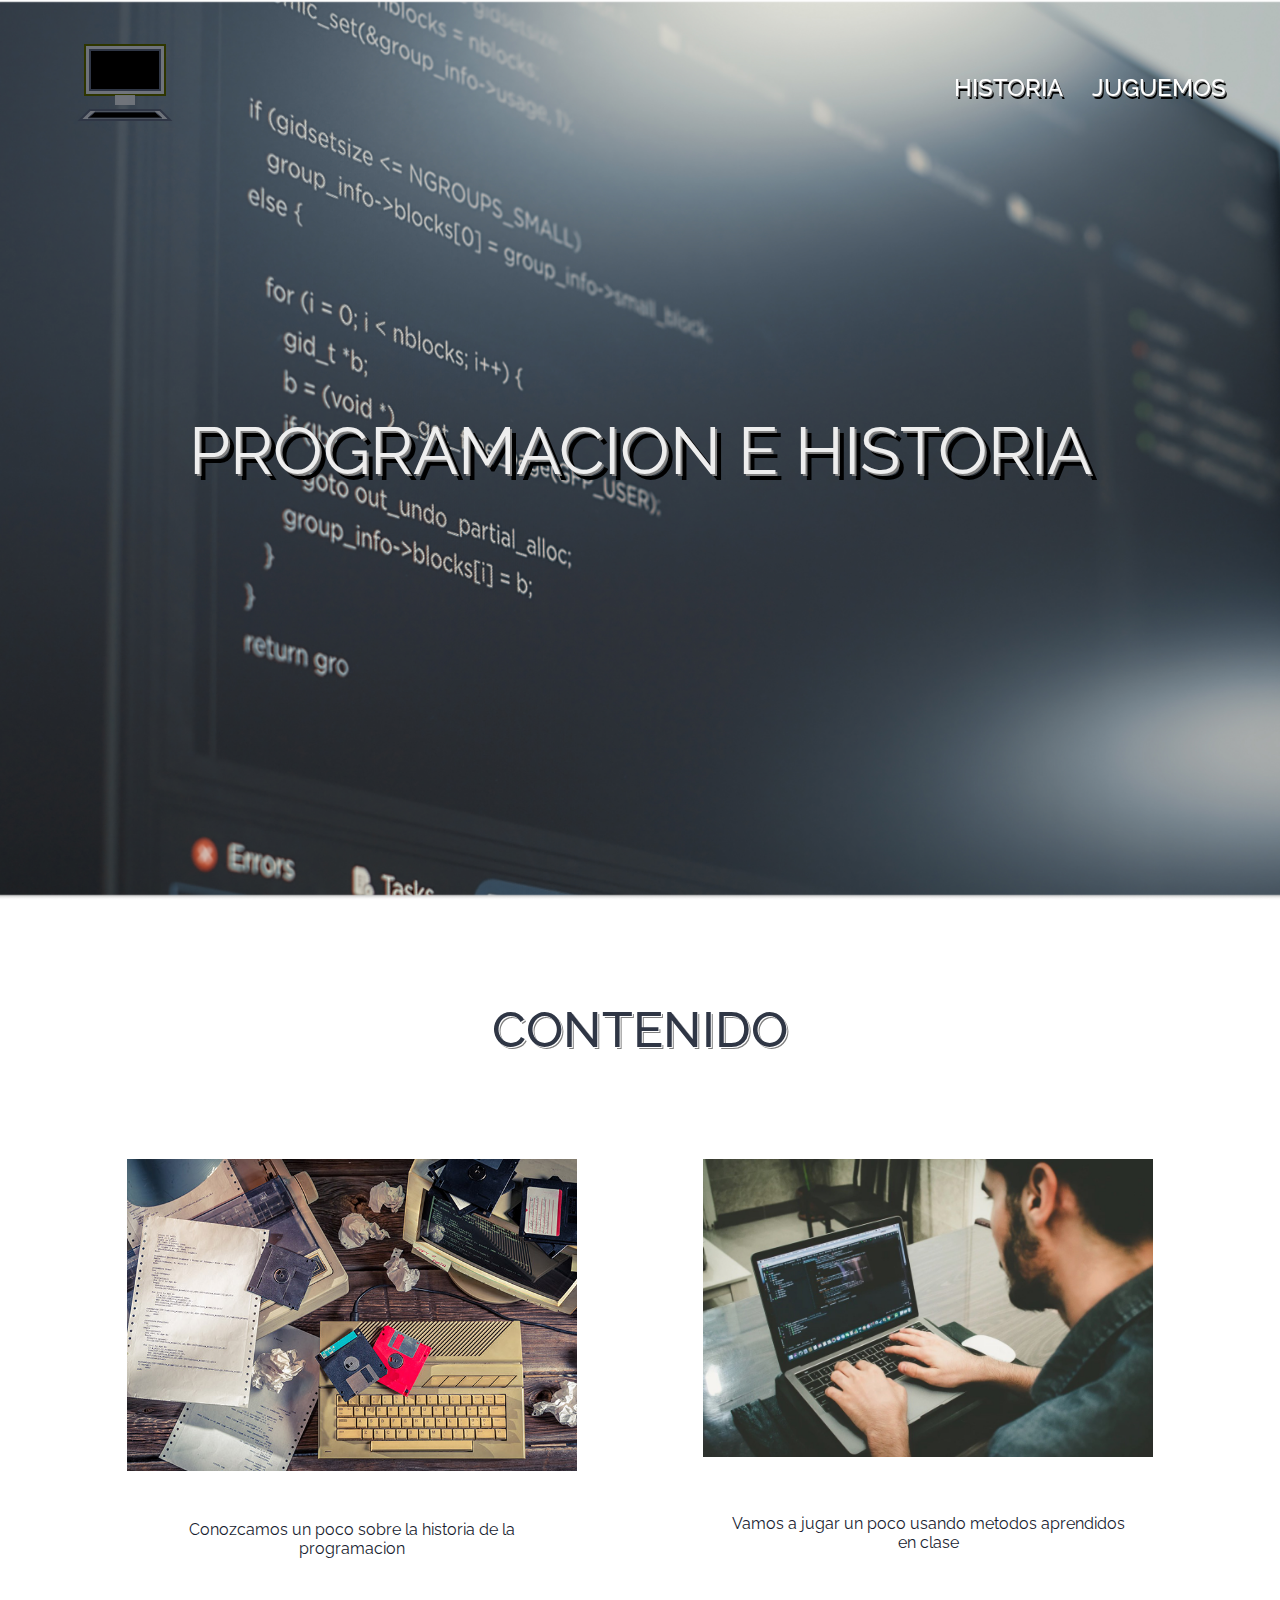
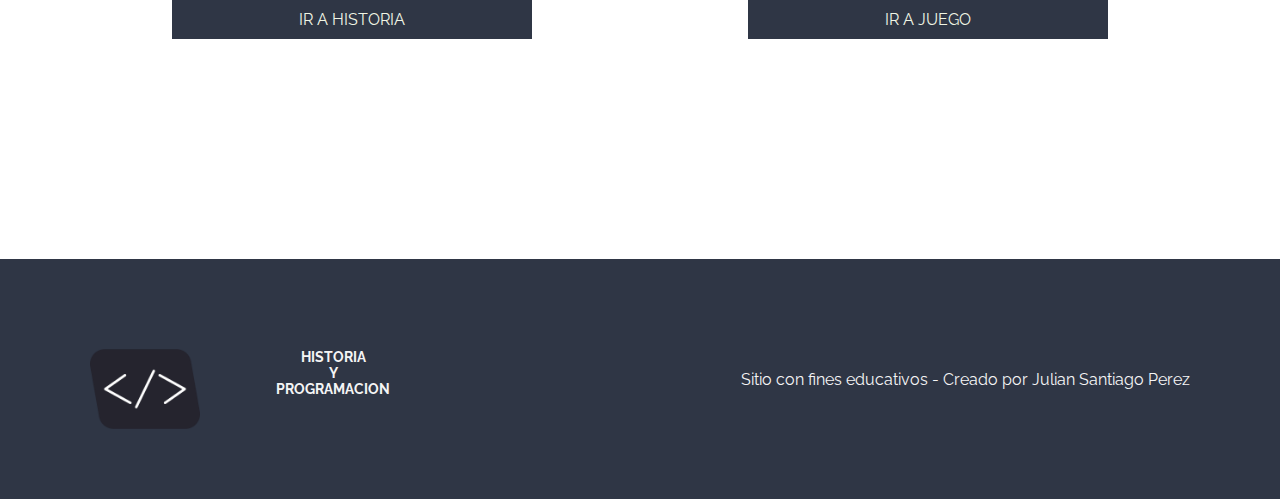
<file: INDEX.HTML>
<!DOCTYPE html>
<html lang="en">
<head>
    <meta charset="UTF-8">
    <meta name="viewport" content="width=device-width, initial-scale=1.0">
    <link rel="stylesheet" href="./style.css">
    <link rel="icon" href="./IMAGENES/logo.png" >
    <title>Proyecto-Final</title>
</head>
<body class="body-day" onscroll="navChange()">  
    
    <nav>
        <p style="position: absolute; top: 15px;background-color:#2F3645 ;padding: 0px 10px;"></p>
        <a href='/'>
        
            <svg  width="200" height="90" >
                <rect x="45" y="5" width="80" height="50"  class="mon1" fill="#767a81de" stroke="#2F3600" stroke-width="2"></rect>
                <rect x="50" y="10" width="70" height="40"  class="mon2" fill="#000000" stroke="#2F3645" stroke-width="2"></rect>
                <rect x="75" y="55" width="20" height="10"  class="mon1" fill="#767a81de" strok="#2F3645" stroke-width="2"></rect>

                <polygon points="50 70,120 70 ,130 80,40 80" fill="#767a81de" strok="#2F3645" stroke-width="2" class="mon1" stroke="#2F3645" stroke-width="2"></polygon>
                <polygon points="55 72,115 72  ,122 78,48 78" fill="#000000" class="mon2" stroke="#2F3645" ></polygon>

                <line x1="55" y1="19" x2="100" y2="19" stroke="transparent" stroke-width="3" class="cod"></line>
                <line x1="55" y1="24" x2="100" y2="24" stroke="transparent" stroke-width="3" class="cod"></line>
                <line x1="55" y1="29" x2="70" y2="29" stroke="" stroke-width="3" class="cod"></line>

                <line x1="55" y1="33" x2="115" y2="33" stroke="transparent" stroke-width="3" class="cod"></line>
                <line x1="55" y1="38" x2="115" y2="38" stroke="transparent" stroke-width="3" class="cod"></line>
            </svg>
            </a>

        <ul class="menu">
            <li class="item-menu"><a class='item-link' href='./historia.html'>HISTORIA</a></li>
            <li class="item-menu"><a class='item-link' href='./poneraprueba.html'>JUGUEMOS</a></li>
        
        </ul>
    </nav>
<header>
        <h1 class="titulo-blanco">PROGRAMACION E HISTORIA</h1> 
        
    </header>

    
    <main>

        <h2>CONTENIDO</h2>   
        <section class="cont-padre">
            
                <div class="card">
                    <img class="img-card" src="./IMAGENES/historia-programacion.jpg" alt="imagen=producto">
                    <p class="desc-card">Conozcamos un poco sobre la historia de la programacion </p>
                    <a class='boton-ver' href='/historia' style='color:#F0F5E4'>Ir a Historia</a>
                </div>

                    <div class="card">
                        <img class="img-card" src="./IMAGENES/img2.jpg" alt="imagen=producto">
                        <p class="desc-card">Vamos a jugar un poco usando metodos aprendidos en clase</p>
                        <a class='boton-ver' href='/poneraprueba' style='color:#F0F5E4'>Ir a juego</a>
                    </div>
                    
        </section>

</main>

<footer>
        <div class="footer-left">
        <img class="logo" src="./IMAGENES/logo.png" alt="logo">
            <h3 class="titulo-blanco titulo-foot">HISTORIA <br> Y <br> PROGRAMACION</h3>
        </div>
        <div>Sitio con fines educativos - Creado por Julian Santiago Perez</div>
    </footer>

    <script src="./script1.js"></script>
</body>
</html>
</file>
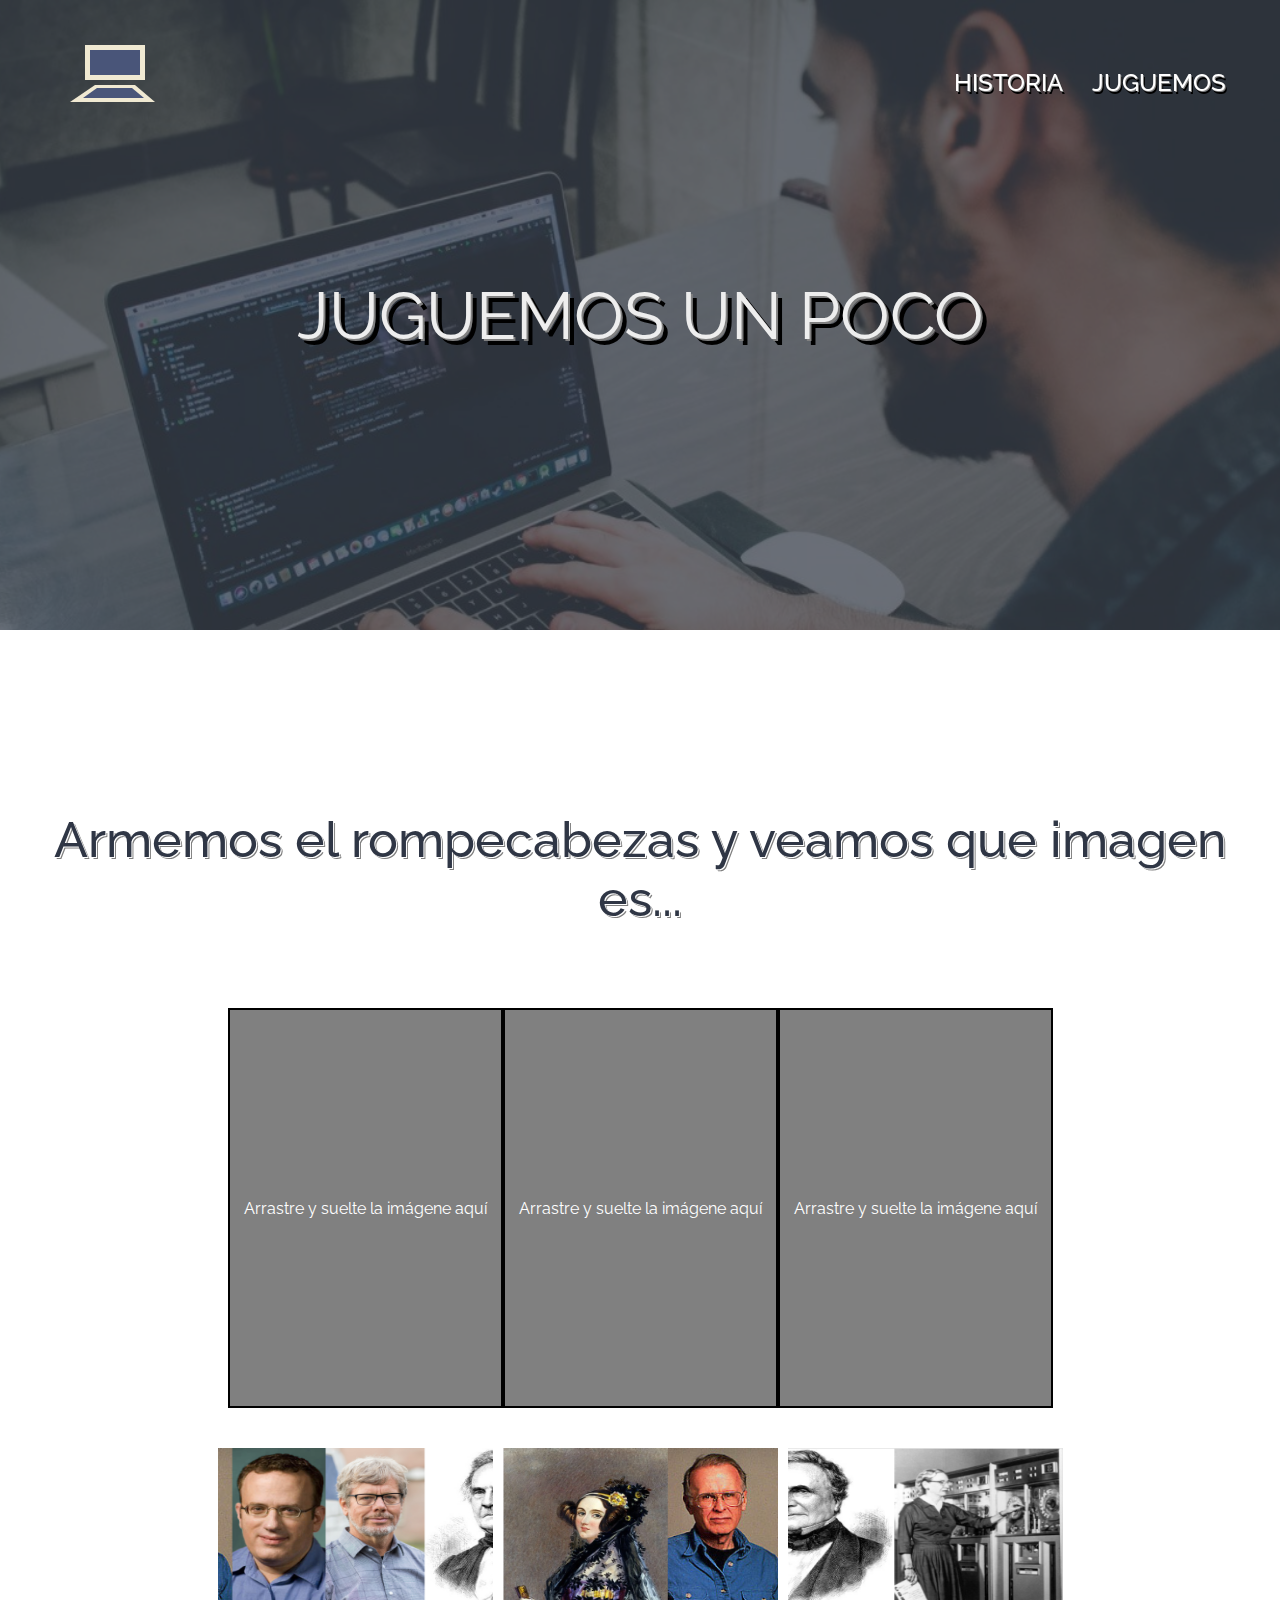
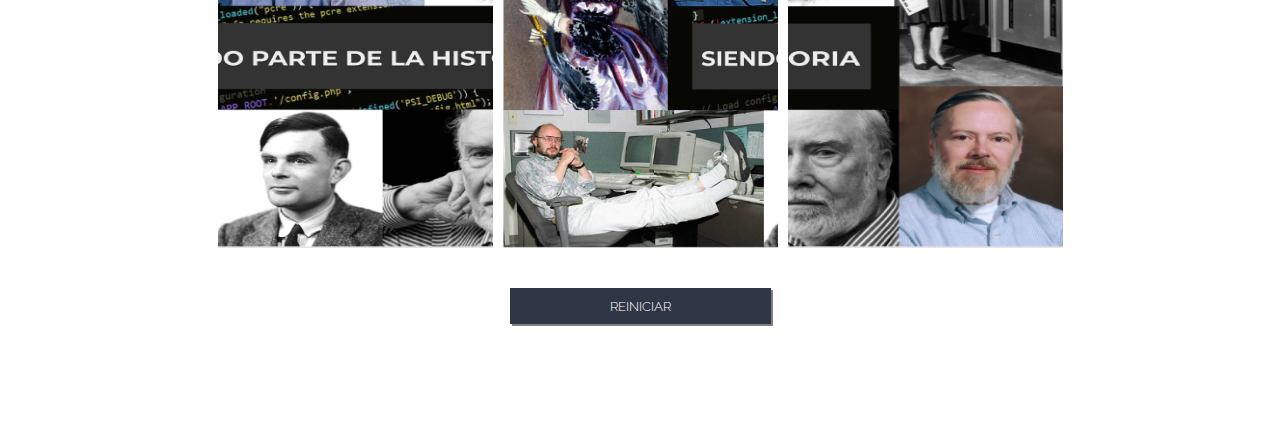
<file: poneraprueba.html>
<!DOCTYPE html>
<html lang="en">
<head>
    <meta charset="UTF-8">
    <meta name="viewport" content="width=device-width, initial-scale=1.0">
    <link rel="stylesheet" href="./style.css">
    <link rel="icon" href="./assets/imagenes/logo.png" >
    <title>Proyecto-Final</title>
</head>
<body class="body-day" onscroll="navChange()">
    <nav>
        <a href='/'>
            <svg  width="200" height="80">
                <rect x="45" y="5" width="60" height="35"  id="mon1" fill="#F0E9D2"></rect>
                <rect x="50" y="10" width="50" height="25"  id="mon2" fill="#495579"></rect>
                <polygon points="55 45 ,95 45,115 62,30 62" fill="#F0E9D2" id="tec1"></polygon>
                <polygon points="57 48 ,92 48,104 58,43 58" fill="#495579" id="tec2"></polygon>
            </svg>
            </a>
        <ul class="menu">
            <li class="item-menu"><a class='item-link' href="./historia.html">HISTORIA</a></li>
            <li class="item-menu"><a class='item-link' href="./poneraprueba.html">JUGUEMOS</a></li>
        </ul>
    </nav>
    <header id="header-3">
        <h1 class="titulo-blanco fondo-azul" > JUGUEMOS UN POCO</h1> 
        
    </header>

    <main>
<h2 class="espacio-titulo">Armemos el rompecabezas y veamos que imagen es...</h2>

        <section class="juego">
            <div class="cajas" >
                <div class="caja" id="cajasoltar">
                    <p>Arrastre y suelte la imágene aquí</p>
                </div>
                <div class="caja" id="cajasoltar2">
                    <p>Arrastre y suelte la imágene aquí</p>
                </div>
                <div class="caja" id="cajasoltar3">
                    <p>Arrastre y suelte la imágene aquí</p>
                </div>
            </div>
            <div id="cajaimagenes" >
                <img id="imagen1" src="./IMAGENES/rompe2.png" alt="imagen-rompecabezas" />
                <img id="imagen2" src="./IMAGENES/Rompe1.png" alt="imagen-rompecabezas" />
                <img id="imagen3" src="./IMAGENES/Rompe3.png" alt="imagen-rompecabezas" />
            </div>
        </section>
        <button onclick="reinicio()" class="botonesVideo reinicio" >Reiniciar</button>

    </main>
    <script src="./scriptHistoria.js"></script>
</body>
</html>
</file>
<file: style.css>
@import url('https://fonts.googleapis.com/css2?family=Raleway:ital,wght@0,100..900;1,100..900&display=swap');

:root{
    --colorLight:#FFFFFF;
    --colorDark:#2F3645;
    --colorDarkTransparent:#2f3645b3;
    --colorDarkTransparent2:#767a81de;
}
*{
    font-family: "Raleway", sans-serif;
    margin: 0;
    padding: 0;
    box-sizing: border-box;
}

p{
    color: var(--colorLight);
}




nav{
    
    z-index: 4;
    position: fixed;
    top: 0;
    display: flex;
    justify-content: space-between;
    align-items: center;
    width: 100%;
    padding: 40px;
    transition: background-color 1s;
}
.fondoNav{
    background-color: var(--colorLight);

}
.fondoNav>ul>li>a{
    color: var(--colorDark);
    text-shadow: 1px 1px white, 2px 3px gray;
}
.tema{
    display: none;
}
.tema-block{
    display: block;
}
.menu{
 display: flex;
 width: 300px;
 justify-content: space-around;
}
main{
    padding: 100px 20px;
}
.item-menu{
 list-style-type: none;
 
}
.item-link{
    text-decoration: none;
    font-size: 1.5em;
    font-weight: 500;
    color: #FFFFFF;
    text-shadow: 1px 1px gray, 2px 3px black;
}
.botonesVideo{
    box-shadow: 2px 2px grey;
    padding: 10px 15px;
    text-decoration: none;
    background-color: var(--colorLight);
    color:var(--colorDark) ;
    font-weight: 300;
    border: 1px solid var(--colorDark);
    
}
.item-menu:hover{
    transform: translate(3px, 2px);
}
.item-menu:hover > .item-link{
    text-shadow:0.5px 0.5px var(--colorDark) ;
}

.flexItem{
 display: block;
}


.mon1{
    animation: part_1 ease-in 10s  ;
    animation-iteration-count:1 ;
    }
    
.mon2{
animation: part_2 ease-in 10s  ;
animation-iteration-count:1 ;
}
line.cod{
    animation-name: showCode;
    animation-delay: 3s;
    animation-duration: 3s;
    animation-fill-mode: forwards;
}
@keyframes part_1{
    0% {
    transform: translate(0,-10px);
    opacity:0;}
    20% {
    transform: translate(0,-10px);
    opacity:0;}
    30% {
    transform: translate(0,0);
    opacity:1;}
    90% {
    transform: translate(0,0);
    opacity:1;}
    
    100% {
        transform: translate(0,0);
        opacity:1;}
}   
    

@keyframes part_2 {
    0% {
        transform: translate(0,-10px);
        opacity:0;}
        30% {
        transform: translate(0,-10px);
        opacity:0;}
        40% {
        transform: translate(0,0);
        opacity:1;}
        90% {
        transform: translate(0,0);
        opacity:1;}

        100% {
            transform:translate(0,0);
            opacity:1;}
        } 
        
@keyframes showCode {
    from{
        stroke: transparent;
    }
    to{
        stroke: green;
    }
    
}



header{
 background: url(./IMAGENES/fondo.jpg) 50% 0 fixed ;
 background-size: cover;
 height: 100vh;
 display: flex;
 flex-direction: column;
 align-items: center;
 justify-content: center;

}
#header-2{
    background-image: url(./IMAGENES/historia-programacion.jpg);

    position: relative;
    height: 70vh;
}
#header-3{
    background-image: url(./IMAGENES/img2.jpg);

    position: relative;
    height: 70vh;
}
.fondo-azul{
    background: rgba(47, 54, 69,0.7);
    width: 100%;
    display: flex;
    align-items: center;
    height: 100%;
    justify-content: center;
}
.espacio-titulo{
    padding: 80px 10px;
}
h1{
    font-weight: 400;
    font-size: calc(3em + 18px); 
    color: #eeeeee;
    text-shadow: 2px 2px #808080, 6px 6px black;
}
h2{
    text-shadow: 1px 1px white,2px 2px gray ;
    font-size:calc(2em + 18px) ; 
    font-weight: 500;
    text-align: center;
    color: var(--colorDark)
}
.titulo-blanco{
    text-align: center;
}

.cont-padre{
    margin: 100px 0px;
    width: 100%;
    display: flex;
    justify-content: space-evenly;
    gap: 20px;
}

.card{
width: 450px;
height: 500px;
gap: 40px;
background-color: var(--colorLight);
display: flex;
flex-direction: column;
justify-content: space-between;
align-items: center;
}

.desc-card{
width: 90%;
text-align: center;
height: 30px;
color:#181D31;
}

.img-card{
width: 100%;
margin: 0px;

}

.boton-ver{
    padding: 10px ;
    background-color: var(--colorDark);
    text-align: center;
    text-transform: uppercase;
    text-decoration: none;
    width: 80%;
    margin-bottom: 20px;
}

.boton-ver:active{
    box-shadow: 0px 0px darkgray;
    transform: translate(3px, 2px);
}


.logo{
    height: 80px;
}
footer{
    background: var(--colorDark);
    display: flex;
    justify-content: space-between;
    align-items: center;
    padding:  90px;
    color: #f5f5f5;
}

.footer-left{
display: flex;
justify-content: space-between;
width:300px;
height: 60px;
 
}

.titulo-foot{
    font-size: 14px;
}

.cont-historia{
    display: flex;
    flex-direction: column;
    justify-content: center;
    align-items: center;
    padding-top: 80px;
}
.card-hist{
    display: flex;
    justify-content: space-around;
    align-items: center;
    padding:80px 50px;
    gap: 20px;    
}
.card-text-section{
    display: flex;
    flex-direction: column;
    gap: 40px;
    justify-content: space-between;
    align-items: center;
    width: 80%;
}
.card-hist>img{
    width: 50%;
}
.text-hist{
    color: var(--colorDark);
}


.contenedorVideo{
    display: flex;
    flex-direction: column;
    justify-content: center;
    align-items: center;
    padding: 100px 0px;
    gap: 80px;

}
.barra{
    background-color:var(--colorDark);
    border-radius: 10px;
    padding: 20px 5px;
    display: flex;
    justify-content: space-between;
    align-items: center;
}
.botonera{
    display: flex;
    gap: 20px;
}
.container{
    padding: 5px;
    background-color: var(--colorDark);
    width: 70%;
}

#play,#pause{
width: 80px;
}


.botonesVideo:active{
    box-shadow: 0px 0px darkgray;
    transform: translate(3px, 2px);
}
#showTime{

    padding-right: 10px;
    font-family: Arial, Helvetica, sans-serif;
    color: white;


}



.card-prod{
width: 250px;
height: 480px;
}
.titulo-prod{
font-size: 20px;
}

.img-prod{
height: 221px;
}

.juego{
    display: flex;
    flex-direction: column;
    align-items: center;
}
.cajas{
    display: flex;
    flex-direction: row;
}
.caja{
    width: 275px;
    height: 400px;
    display: flex;
    border: 2px solid black;
    background-color: grey;
    text-align: center;
    justify-content: center;
    align-items: center;
}
.caja:hover{
    background-color: #1d1d1d;
    
}
.caja:hover>p{
    color: var(--colorLight);
}
#cajaimagenes{
    display: flex;
    flex-direction: row;
    gap: 10px;
    margin: 40px;
}
#imagen1,#imagen2,#imagen3{
    width: 275px;
    height: 400px;
}
.reinicio{
    display: flex;
    margin: auto;
    padding: 10px 100px;
    border: none;
    border-radius: 0px;
    background-color: var(--colorDark);
    color: var(--colorLight);
    text-transform: uppercase;
    font-weight: 300;
}
</file>
